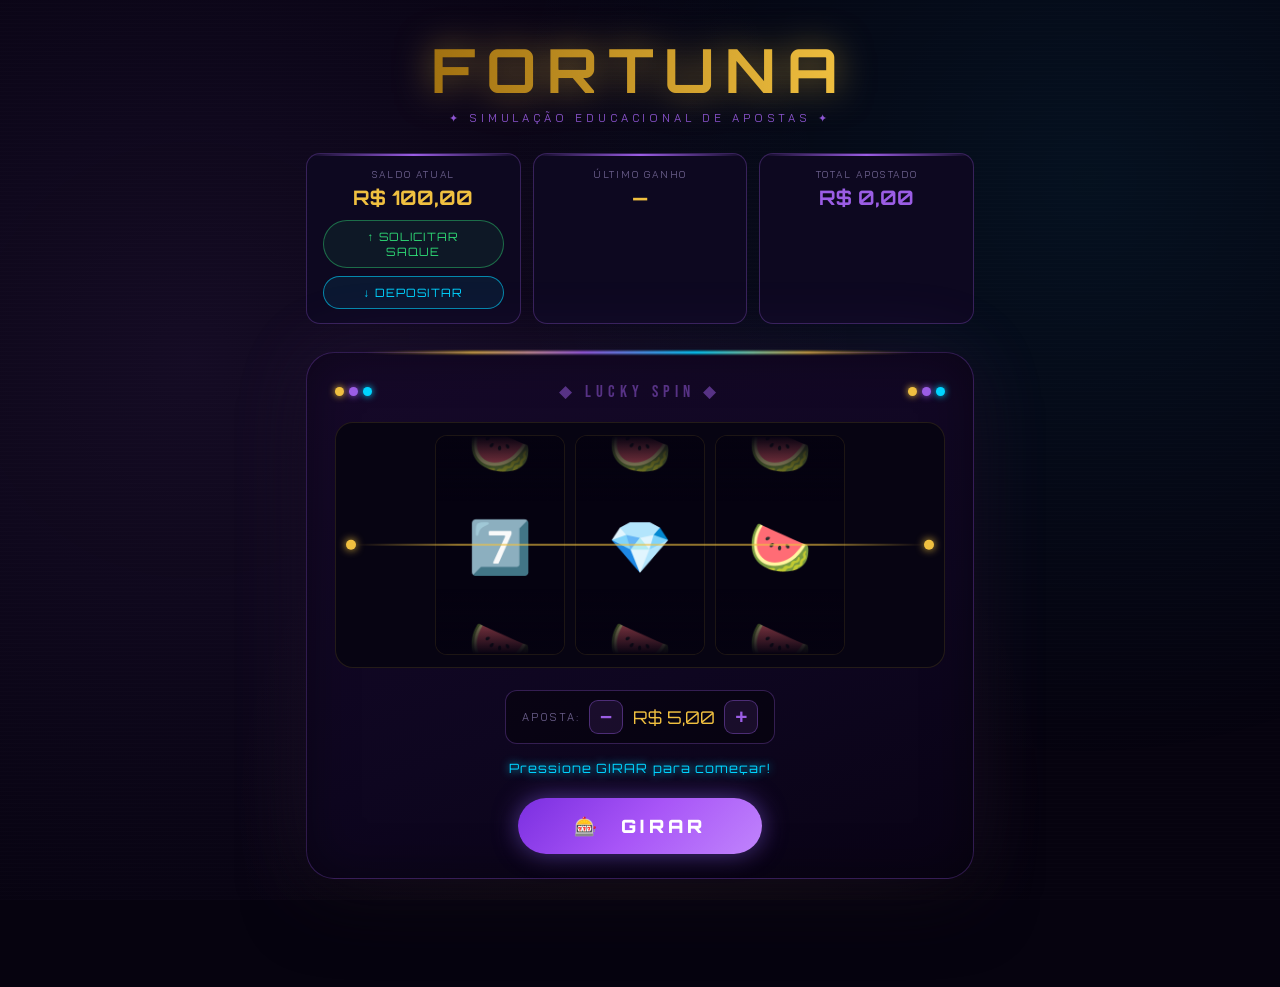
<file: index.html>
<!DOCTYPE html>
<html lang="pt-BR">
<head>
  <meta charset="UTF-8" />
  <meta name="viewport" content="width=device-width, initial-scale=1.0" />
  <title>FORTUNA — Simulação Educacional de Apostas</title>
  <link rel="icon" type="image/png" href="img/favicon.png" />
  <link href="https://fonts.googleapis.com/css2?family=Bai+Jamjuree:wght@400;600;700&family=Bebas+Neue&family=Orbitron:wght@400;700;900&display=swap" rel="stylesheet" />
  <link rel="stylesheet" href="styles.css">
</head>
<body>

<div id="confetti"></div>

<!-- Áudio -->
<audio id="spinSound" preload="auto">
  <source src="https://assets.mixkit.co/active_storage/sfx/2809/2809-preview.mp3" type="audio/mpeg">
</audio>
<audio id="reelSpinSound" preload="auto" loop>
  <source src="https://assets.mixkit.co/active_storage/sfx/273/273-preview.mp3" type="audio/mpeg">
</audio>
<audio id="winSound" preload="auto">
  <source src="https://assets.mixkit.co/active_storage/sfx/1435/1435-preview.mp3" type="audio/mpeg">
</audio>
<audio id="matchSound" preload="auto">
  <source src="https://assets.mixkit.co/active_storage/sfx/2013/2013-preview.mp3" type="audio/mpeg">
</audio>
<audio id="loseSound" preload="auto">
  <source src="https://assets.mixkit.co/active_storage/sfx/256/256-preview.mp3" type="audio/mpeg">
</audio>

<div class="overlay" id="winOverlay" role="dialog" aria-modal="true">
  <div class="modal modal-win">
    <div id="winIcon" style="font-size:2.6rem;margin-bottom:0.5rem;">🎰</div>
    <h2 id="winTitle">VOCÊ GANHOU!</h2>
    <div class="amount" id="winAmount">+R$ 0,00</div>
    <p class="sub" id="winSub"></p>
    <button class="modal-close-btn btn-gold" id="closeWinBtn">CONTINUAR</button>
  </div>
</div>

<div class="overlay" id="retainOverlay" role="dialog" aria-modal="true">
  <div class="modal modal-retain">
    <div style="font-size:2.2rem;margin-bottom:0.6rem;">🔒</div>
    <h2 id="retainTitle">SAQUE BLOQUEADO</h2>
    <p id="retainMsg">O valor mínimo para saque é de R$ 500,00. Continue jogando!</p>
    <p class="small">⚠️ Esta é uma simulação de técnica real de retenção usada por plataformas de apostas.</p>
    <button class="modal-close-btn btn-amber" id="closeRetainBtn">ENTENDI</button>
  </div>
</div>

<div class="overlay" id="gameOverOverlay" role="dialog" aria-modal="true">
  <div class="modal modal-gameover">

    <div class="go-icon">⚠️</div>
    <h2 class="go-title">AVISO IMPORTANTE</h2>

    <div class="go-box">
      <p>Esta aplicação é uma <strong class="go-highlight-red">simulação educacional</strong>. Jogos de azar e plataformas de apostas não regulamentadas são <strong class="go-highlight-gold">matematicamente e algoritmicamente programados para fazer você perder</strong>.</p>
      <p>Mecânicas como <strong class="go-highlight-red">falsos ganhos</strong> (ganhar menos do que você apostou), <strong class="go-highlight-red">quase-acertos</strong> (near-miss) e <strong class="go-highlight-red">restrições abusivas de saque</strong> são técnicas de <strong class="go-highlight-gold">design persuasivo</strong> criadas para prender sua atenção, criar vício e esvaziar sua banca progressivamente.</p>
      <p class="go-house">A casa sempre ganha.</p>
    </div>

    <div class="pill-row">
      <span class="pill red">Near-Miss Programado</span>
      <span class="pill amber">Ganhos Iniciais Falsos</span>
      <span class="pill purple">Saque Bloqueado</span>
      <span class="pill red">Perda Total no Gatilho</span>
    </div>

    <p class="go-help">Se você ou alguém que conhece tem problemas com apostas, procure ajuda.<br>
      <strong class="go-hotline">CVV: 188 · SENAD: 0800 061 9960</strong>
    </p>

    <button class="go-restart-btn" id="closeGameOverBtn">↩ REINICIAR SIMULAÇÃO</button>

  </div>
</div>

<div class="overlay" id="depositOverlay" role="dialog" aria-modal="true">
  <div class="modal modal-deposit">
    <div style="font-size:2rem;margin-bottom:0.5rem;text-align:center;">💰</div>
    <h2 style="text-align:center;margin-bottom:1.2rem;">DEPOSITAR SALDO</h2>
    <div class="deposit-amounts">
      <button class="dep-quick-btn" data-val="50">R$ 50</button>
      <button class="dep-quick-btn" data-val="100">R$ 100</button>
      <button class="dep-quick-btn" data-val="200">R$ 200</button>
      <button class="dep-quick-btn" data-val="500">R$ 500</button>
    </div>
    <div class="dep-custom-row">
      <span class="dep-prefix">R$</span>
      <input id="depositInput" type="number" min="1" step="1" placeholder="Outro valor..." />
    </div>
    <button class="modal-close-btn btn-gold" id="confirmDepositBtn" style="margin-top:1.2rem;width:100%;">CONFIRMAR DEPÓSITO</button>
    <button class="dep-cancel-btn" id="cancelDepositBtn">Cancelar</button>
  </div>
</div>

<main class="app">

  <div class="logo">
    <h1>FORTUNA</h1>
    <div class="tag">✦ Simulação Educacional de Apostas ✦</div>
  </div>

  <div class="stats-row" id="statsRow">
    <div class="stat-card">
      <div class="stat-label">Saldo Atual</div>
      <div class="stat-val" id="balanceVal">R$ 100,00</div>
      <button class="withdraw-btn" id="withdrawBtn" style="margin-top:0.6rem;">
        ↑ SOLICITAR SAQUE
      </button>
      <div class="deposit-row" style="margin-top:0.5rem;">
        <button class="deposit-btn" id="depositBtn">↓ DEPOSITAR</button>
      </div>
    </div>
    <div class="stat-card">
      <div class="stat-label">Último Ganho</div>
      <div class="stat-val" id="lastWinVal">—</div>
    </div>
    <div class="stat-card">
      <div class="stat-label">Total Apostado</div>
      <div class="stat-val" id="totalBetVal" style="color:var(--purple);">R$ 0,00</div>
    </div>
  </div>

  <div class="cabinet">

    <div class="deco-lights">
      <div class="lights-cluster">
        <div class="lbulb"></div><div class="lbulb"></div><div class="lbulb"></div>
      </div>
      <span class="cabinet-name">◆ LUCKY SPIN ◆</span>
      <div class="lights-cluster">
        <div class="lbulb"></div><div class="lbulb"></div><div class="lbulb"></div>
      </div>
    </div>

    <div class="reels-area">
      <div class="payline"></div>
      <div class="reel-wrap" id="reel0"><div class="reel-strip" id="strip0"></div></div>
      <div class="reel-wrap" id="reel1"><div class="reel-strip" id="strip1"></div></div>
      <div class="reel-wrap" id="reel2"><div class="reel-strip" id="strip2"></div></div>
    </div>

    <div class="controls">

      <div class="bet-row">
        <span class="bet-lbl">Aposta:</span>
        <button class="bet-adj" id="betDown">−</button>
        <span class="bet-amount" id="betDisplay">R$ 5,00</span>
        <button class="bet-adj" id="betUp">+</button>
      </div>

      <div class="status info" id="statusMsg">Pressione GIRAR para começar!</div>

      <button class="spin-btn" id="spinBtn"><span>🎰 &nbsp;GIRAR</span></button>

      <button class="restart-btn" id="restartBtn" style="display:none;">↩ REINICIAR SIMULAÇÃO</button>
    </div>
  </div>

  <div class="history-row" id="historyRow"></div>

</main>

<script src="script.js"></script>
</body>
</html>
</file>
<file: styles.css>
/* ══════════════════════════════════════════════════
   TOKENS DE DESIGN
══════════════════════════════════════════════════ */
:root {
  --gold:          #F0C040;
  --gold-light:    #FFE08A;
  --gold-dark:     #A07010;
  --purple:        #9B5DE5;
  --purple-dim:    #6B3DA5;
  --cyan:          #00D4FF;
  --red:           #FF4757;
  --green:         #2ED573;
  --bg:            #06030F;
  --bg-card:       #0D0820;
  --bg-reel:       #070412;
  --border:        rgba(155, 93, 229, 0.30);
  --sym-h:         100px;   /* altura de cada símbolo */
}

/* ══════════════════════════════════════════════════
   BASE
══════════════════════════════════════════════════ */
*, *::before, *::after { box-sizing: border-box; margin: 0; padding: 0; }

html { scroll-behavior: smooth; }

body {
  font-family: 'Bai Jamjuree', sans-serif;
  background: var(--bg);
  color: #D8CCF0;
  min-height: 100vh;
  overflow-x: hidden;
}

/* Malha hexagonal de fundo */
body::before {
  content: '';
  position: fixed; inset: 0; z-index: 0;
  background-image:
    radial-gradient(circle at 15% 40%, rgba(155,93,229,0.10) 0%, transparent 55%),
    radial-gradient(circle at 85% 20%, rgba(0,212,255,0.07) 0%, transparent 45%),
    radial-gradient(circle at 50% 90%, rgba(240,192,64,0.06) 0%, transparent 40%);
  pointer-events: none;
}

/* Linha de scan animada */
body::after {
  content: '';
  position: fixed; inset: 0; z-index: 0;
  background: repeating-linear-gradient(
    0deg,
    rgba(255,255,255,0.012) 0px,
    rgba(255,255,255,0.012) 1px,
    transparent 1px,
    transparent 4px
  );
  pointer-events: none;
  animation: scanlines 8s linear infinite;
}
@keyframes scanlines {
  from { background-position: 0 0; }
  to   { background-position: 0 100px; }
}

h1, h2, h3, .font-display { font-family: 'Orbitron', sans-serif; }
.font-bebas { font-family: 'Bebas Neue', sans-serif; }

/* ══════════════════════════════════════════════════
   WRAPPER CENTRAL
══════════════════════════════════════════════════ */
.app {
  position: relative; z-index: 1;
  display: flex; flex-direction: column; align-items: center;
  padding: 2rem 1rem 5rem;
  gap: 1.75rem;
  max-width: 700px;
  margin: 0 auto;
}

/* ══════════════════════════════════════════════════
   CABEÇALHO
══════════════════════════════════════════════════ */
.logo {
  text-align: center;
  animation: fadeSlideDown 0.6s ease both;
}
.logo h1 {
  font-size: clamp(2.2rem, 8vw, 3.8rem);
  letter-spacing: 0.18em;
  background: linear-gradient(100deg, var(--gold-dark) 0%, var(--gold) 40%, var(--gold-light) 60%, var(--gold) 80%, var(--gold-dark) 100%);
  background-size: 250% 100%;
  -webkit-background-clip: text; -webkit-text-fill-color: transparent;
  animation: goldenShimmer 3s ease-in-out infinite;
  filter: drop-shadow(0 0 18px rgba(240,192,64,0.55));
}
@keyframes goldenShimmer {
  0%, 100% { background-position: 0% 50%; }
  50%       { background-position: 100% 50%; }
}
.logo .tag {
  font-size: 0.7rem; letter-spacing: 0.35em;
  text-transform: uppercase; color: var(--purple);
  margin-top: 0.2rem; opacity: 0.9;
}

/* ══════════════════════════════════════════════════
   PAINEL DE ESTATÍSTICAS
══════════════════════════════════════════════════ */
.stats-row {
  display: grid;
  grid-template-columns: 1fr 1fr 1fr;
  gap: 0.75rem;
  width: 100%;
  animation: fadeSlideDown 0.6s 0.1s ease both;
}

.stat-card {
  background: var(--bg-card);
  border: 1px solid var(--border);
  border-radius: 14px;
  padding: 0.85rem 1rem;
  text-align: center;
  position: relative;
  overflow: hidden;
}
.stat-card::after {
  content: '';
  position: absolute; top: 0; left: 0; right: 0;
  height: 2px;
  background: linear-gradient(90deg, transparent, var(--purple), transparent);
}
.stat-label {
  font-size: 0.62rem; letter-spacing: 0.18em;
  text-transform: uppercase; color: #6a5e8a;
  margin-bottom: 0.35rem;
}
.stat-val {
  font-family: 'Orbitron', sans-serif;
  font-size: clamp(0.95rem, 2.5vw, 1.25rem);
  font-weight: 700;
  color: var(--gold);
}
.stat-val.green { color: var(--green); text-shadow: 0 0 14px rgba(46,213,115,0.6); }
.stat-val.red   { color: var(--red);   text-shadow: 0 0 14px rgba(255,71,87,0.6); }

/* Animação de flash de ganho */
.stat-val.win-flash {
  animation: statWinFlash 0.5s ease 4;
}
@keyframes statWinFlash {
  0%, 100% { color: var(--gold); }
  50% { color: var(--green); text-shadow: 0 0 20px var(--green); }
}

/* ══════════════════════════════════════════════════
   BOTÃO DE SAQUE
══════════════════════════════════════════════════ */
.withdraw-btn {
  display: flex; align-items: center; gap: 0.5rem;
  padding: 0.5rem 1.2rem; border-radius: 30px;
  border: 1px solid rgba(46, 213, 115, 0.45);
  background: rgba(46, 213, 115, 0.08);
  color: var(--green);
  font-family: 'Orbitron', sans-serif;
  font-size: 0.72rem; letter-spacing: 0.1em;
  cursor: pointer;
  transition: all 0.2s;
  width: 100%;
  justify-content: center;
}
.withdraw-btn:hover {
  background: rgba(46, 213, 115, 0.18);
  box-shadow: 0 0 18px rgba(46,213,115,0.3);
}
.withdraw-btn:active { transform: scale(0.97); }

.deposit-btn {
  display: flex; align-items: center; justify-content: center;
  width: 100%; padding: 0.5rem 1.2rem; border-radius: 30px;
  border: 1.5px solid rgba(0, 212, 255, 0.6);
  background: rgba(0, 212, 255, 0.08);
  color: var(--cyan) !important;
  font-family: 'Orbitron', sans-serif !important;
  font-size: 0.72rem; letter-spacing: 0.1em;
  cursor: pointer;
  transition: all 0.2s;
  -webkit-appearance: none;
  appearance: none;
}
.deposit-btn:hover {
  background: rgba(0, 212, 255, 0.18);
  box-shadow: 0 0 18px rgba(0,212,255,0.35);
}
.deposit-btn:active { transform: scale(0.97); }

/* Modal depósito */
.modal-deposit {
  background: linear-gradient(160deg, #0D0820 0%, #130A28 100%);
  border: 1.5px solid rgba(0,212,255,0.4);
  box-shadow: 0 0 50px rgba(0,212,255,0.18);
  max-width: 420px !important;
  width: 95% !important;
}
.modal-deposit h2 {
  font-family: 'Orbitron', sans-serif;
  color: var(--cyan);
  font-size: 1.1rem;
  letter-spacing: 0.12em;
}
.deposit-amounts {
  display: grid; grid-template-columns: 1fr 1fr;
  gap: 0.6rem; margin-bottom: 1rem;
}
.dep-quick-btn {
  padding: 0.65rem 0.5rem;
  border-radius: 10px;
  border: 1px solid rgba(0,212,255,0.3);
  background: rgba(0,212,255,0.07);
  color: var(--cyan);
  font-family: 'Orbitron', sans-serif;
  font-size: 0.8rem; font-weight: 700;
  cursor: pointer;
  transition: all 0.18s;
}
.dep-quick-btn:hover, .dep-quick-btn.selected {
  background: rgba(0,212,255,0.22);
  box-shadow: 0 0 14px rgba(0,212,255,0.35);
  border-color: var(--cyan);
}
.dep-custom-row {
  display: flex; align-items: center; gap: 0.5rem;
  border: 1px solid rgba(0,212,255,0.3);
  border-radius: 10px;
  padding: 0.5rem 0.8rem;
  background: rgba(0,212,255,0.04);
}
.dep-prefix {
  color: var(--cyan);
  font-family: 'Orbitron', sans-serif;
  font-size: 0.85rem;
  opacity: 0.8;
}
#depositInput {
  flex: 1; background: transparent; border: none; outline: none;
  color: #fff; font-family: 'Orbitron', sans-serif;
  font-size: 0.9rem;
}
#depositInput::placeholder { color: rgba(255,255,255,0.3); font-size: 0.8rem; }
#depositInput::-webkit-inner-spin-button,
#depositInput::-webkit-outer-spin-button { -webkit-appearance: none; }
.dep-cancel-btn {
  display: block; width: 100%; margin-top: 0.6rem;
  background: transparent; border: none;
  color: rgba(255,255,255,0.35); font-size: 0.8rem;
  cursor: pointer; text-align: center;
  transition: color 0.2s;
}
.dep-cancel-btn:hover { color: rgba(255,255,255,0.6); }

/* ══════════════════════════════════════════════════
   GABINETE DA MÁQUINA
══════════════════════════════════════════════════ */
.cabinet {
  width: 100%;
  background: linear-gradient(160deg, #160929 0%, #0E0620 60%, #090315 100%);
  border: 1.5px solid rgba(155,93,229,0.25);
  border-radius: 28px;
  padding: 1.75rem 1.75rem 1.5rem;
  position: relative;
  box-shadow:
    0 0 80px rgba(155,93,229,0.12),
    0 30px 60px rgba(0,0,0,0.6),
    inset 0 0 50px rgba(0,0,0,0.4);
  animation: fadeSlideDown 0.6s 0.2s ease both;
}

/* Borda superior luminosa */
.cabinet::before {
  content: '';
  position: absolute; top: -1.5px; left: 8%; right: 8%;
  height: 3px;
  background: linear-gradient(90deg, transparent, var(--gold), var(--purple), var(--cyan), var(--gold), transparent);
  border-radius: 50%; filter: blur(1px);
}

/* ══════════════════════════════════════════════════
   LUZES DECORATIVAS
══════════════════════════════════════════════════ */
.deco-lights {
  display: flex; justify-content: space-between;
  align-items: center; margin-bottom: 1.25rem;
}
.lights-cluster { display: flex; gap: 5px; }
.lbulb {
  width: 9px; height: 9px; border-radius: 50%;
  background: var(--gold);
  box-shadow: 0 0 7px var(--gold);
  animation: bulbBlink 1.8s ease-in-out infinite;
}
.lbulb:nth-child(2) { background:var(--purple); box-shadow:0 0 7px var(--purple); animation-delay:.3s; }
.lbulb:nth-child(3) { background:var(--cyan);   box-shadow:0 0 7px var(--cyan);   animation-delay:.6s; }
.lbulb:nth-child(4) { animation-delay:.9s; }
.lbulb:nth-child(5) { background:var(--purple); box-shadow:0 0 7px var(--purple); animation-delay:1.2s;}
@keyframes bulbBlink {
  0%,100%{opacity:1} 50%{opacity:.15}
}
.cabinet-name {
  font-family: 'Bebas Neue', sans-serif;
  font-size: 1.05rem; letter-spacing: 0.3em;
  color: rgba(155,93,229,0.5);
}

/* ══════════════════════════════════════════════════
   ÁREA DE ROLETAS
══════════════════════════════════════════════════ */
.reels-area {
  background: var(--bg-reel);
  border: 1.5px solid rgba(240,192,64,0.12);
  border-radius: 18px;
  padding: 12px;
  display: flex; gap: 10px;
  justify-content: center;
  position: relative;
}

/* Linha de pagamento */
.payline {
  position: absolute; left: 0; right: 0;
  top: 50%; transform: translateY(-50%);
  height: 2.5px;
  background: linear-gradient(90deg, transparent 3%, rgba(240,192,64,0.6) 20%,
                                     rgba(240,192,64,0.6) 80%, transparent 97%);
  pointer-events: none; z-index: 8;
}

/* Brilho lateral da linha de pagamento */
.payline::before, .payline::after {
  content:'';
  position:absolute; top:50%; transform:translateY(-50%);
  width:10px; height:10px; border-radius:50%;
  background: var(--gold); box-shadow: 0 0 8px var(--gold);
}
.payline::before { left: 10px; }
.payline::after  { right: 10px; }

/* ══════════════════════════════════════════════════
   ROLETA INDIVIDUAL
══════════════════════════════════════════════════ */
.reel-wrap {
  width: 130px; height: 220px;
  position: relative; overflow: hidden;
  border-radius: 12px;
  border: 1px solid rgba(240,192,64,0.10);
  background: #050210;
  transition: box-shadow 0.4s, border-color 0.4s;
}

/* Gradientes de máscara topo/baixo */
.reel-wrap::before, .reel-wrap::after {
  content: ''; position: absolute;
  left: 0; right: 0; z-index: 5; pointer-events: none;
}
.reel-wrap::before {
  top: 0; height: 65px;
  background: linear-gradient(to bottom, #050210 0%, transparent 100%);
}
.reel-wrap::after {
  bottom: 0; height: 65px;
  background: linear-gradient(to top, #050210 0%, transparent 100%);
}

/* Tira de símbolos */
.reel-strip {
  position: absolute; width: 100%;
  display: flex; flex-direction: column;
  align-items: center;
  will-change: transform;
}

.sym {
  width: 130px; height: var(--sym-h);
  display: flex; align-items: center; justify-content: center;
  font-size: 3.2rem; flex-shrink: 0; user-select: none;
  position: relative;
}

/* Estado: girando */
.reel-strip.is-spinning {
  animation: reelBlur 0.09s linear infinite;
}
@keyframes reelBlur {
  0%  { filter: blur(0); }
  50% { filter: blur(4px); }
  100%{ filter: blur(0); }
}

/* Estados visuais das roletas */
.reel-wrap.glow-win  {
  box-shadow: 0 0 28px rgba(46,213,115,0.55), inset 0 0 18px rgba(46,213,115,0.10);
  border-color: rgba(46,213,115,0.45);
}
.reel-wrap.glow-near {
  box-shadow: 0 0 22px rgba(240,192,64,0.55), inset 0 0 14px rgba(240,192,64,0.10);
  border-color: rgba(240,192,64,0.45);
}
.reel-wrap.glow-loss {
  box-shadow: 0 0 22px rgba(255,71,87,0.45), inset 0 0 14px rgba(255,71,87,0.08);
  border-color: rgba(255,71,87,0.35);
}

/* Near-miss shake */
.reel-wrap.shake {
  animation: nmShake 0.45s cubic-bezier(.36,.07,.19,.97) both;
}
@keyframes nmShake {
  10%,90%  { transform: translateX(-3px); }
  20%,80%  { transform: translateX(4px); }
  30%,50%,70%{ transform: translateX(-4px); }
  40%,60%  { transform: translateX(4px); }
}

/* Near-miss flash */
.reel-wrap.nm-flash {
  animation: nmFlash 0.28s ease 4;
}
@keyframes nmFlash {
  0%,100%{ box-shadow: none; }
  50%    { box-shadow: 0 0 28px rgba(240,192,64,0.9), inset 0 0 14px rgba(240,192,64,0.2); }
}

/* ══════════════════════════════════════════════════
   PAINEL DE CONTROLE
══════════════════════════════════════════════════ */
.controls {
  margin-top: 1.4rem;
  display: flex; flex-direction: column;
  align-items: center; gap: 1rem;
}

/* Seletor de aposta */
.bet-row {
  display: flex; align-items: center; gap: 0.6rem;
  background: rgba(0,0,0,0.4);
  border: 1px solid var(--border);
  border-radius: 12px; padding: 0.55rem 1rem;
}
.bet-lbl {
  font-size: 0.68rem; letter-spacing: 0.18em;
  text-transform: uppercase; color: #6a5e8a;
}
.bet-adj {
  width: 34px; height: 34px; border-radius: 9px;
  border: 1px solid rgba(155,93,229,0.4);
  background: rgba(155,93,229,0.12);
  color: var(--purple); font-size: 1.3rem; font-weight: 700;
  cursor: pointer; transition: all 0.15s;
  display: flex; align-items: center; justify-content: center;
}
.bet-adj:hover { background: rgba(155,93,229,0.3); transform: scale(1.1); }
.bet-adj:disabled { opacity: 0.35; cursor: not-allowed; transform: none; }
.bet-amount {
  font-family: 'Orbitron', sans-serif;
  font-size: 1.1rem; color: var(--gold);
  min-width: 80px; text-align: center;
}

/* Mensagem de status */
.status {
  font-family: 'Orbitron', sans-serif;
  font-size: 0.8rem; letter-spacing: 0.08em;
  text-align: center; min-height: 1.4rem;
  transition: all 0.3s;
}
.status.win  { color: var(--green); text-shadow: 0 0 12px var(--green); }
.status.loss { color: var(--red);   text-shadow: 0 0 12px var(--red); }
.status.near { color: var(--gold);  text-shadow: 0 0 12px var(--gold); }
.status.info { color: var(--cyan);  text-shadow: 0 0 8px var(--cyan); }

/* ── BOTÃO GIRAR ────────────────────────────────── */
.spin-btn {
  font-family: 'Orbitron', sans-serif;
  font-size: 1.15rem; font-weight: 900;
  letter-spacing: 0.22em;
  padding: 1rem 3.5rem;
  border-radius: 50px; border: none;
  cursor: pointer; position: relative; overflow: hidden;
  background: linear-gradient(135deg, #7B2FE0, #A855F7, #C084FC);
  color: #fff;
  box-shadow: 0 0 24px rgba(139,92,246,0.55), 0 6px 18px rgba(0,0,0,0.45);
  transition: all 0.2s;
}
/* Hover dourado */
.spin-btn::before {
  content: '';
  position: absolute; inset: 0;
  background: linear-gradient(135deg, #D4A017, #F0C040, #F59E0B);
  opacity: 0; transition: opacity 0.25s;
}
.spin-btn:hover:not(:disabled)::before { opacity: 1; }
.spin-btn:hover:not(:disabled) {
  transform: scale(1.05);
  box-shadow: 0 0 40px rgba(240,192,64,0.65), 0 8px 24px rgba(0,0,0,0.5);
}
.spin-btn:active:not(:disabled) { transform: scale(0.97); }
.spin-btn span { position: relative; z-index: 1; }
.spin-btn:disabled {
  opacity: 0.4; cursor: not-allowed; transform: none; box-shadow: none;
}

/* Botão reiniciar */
.restart-btn {
  font-family: 'Orbitron', sans-serif;
  font-size: 0.85rem; font-weight: 700;
  letter-spacing: 0.14em;
  padding: 0.7rem 2rem; border-radius: 50px;
  border: 2px solid var(--cyan);
  background: transparent; color: var(--cyan);
  cursor: pointer; transition: all 0.2s;
  box-shadow: 0 0 10px rgba(0,212,255,0.2);
}
.restart-btn:hover {
  background: rgba(0,212,255,0.1);
  box-shadow: 0 0 24px rgba(0,212,255,0.45);
}

/* Contador de jogadas */
.play-count {
  font-size: 0.68rem; letter-spacing: 0.18em;
  text-transform: uppercase; color: #4a3e6e;
}

/* ══════════════════════════════════════════════════
   HISTÓRICO VISUAL
══════════════════════════════════════════════════ */
.history-row {
  display: flex; gap: 7px; flex-wrap: wrap; justify-content: center;
}
.h-dot {
  width: 30px; height: 30px; border-radius: 50%;
  font-family: 'Orbitron', sans-serif;
  font-size: 0.6rem; font-weight: 700;
  display: flex; align-items: center; justify-content: center;
}
.h-dot.w { border:1px solid var(--green); color:var(--green); background: rgba(46,213,115,0.12); }
.h-dot.n { border:1px solid var(--gold);  color:var(--gold);  background: rgba(240,192,64,0.12); }
.h-dot.l { border:1px solid var(--red);   color:var(--red);   background: rgba(255,71,87,0.12); }

/* ══════════════════════════════════════════════════
   CONFETES
══════════════════════════════════════════════════ */
#confetti { position:fixed; inset:0; pointer-events:none; z-index:999; overflow:hidden; }
.cp {
  position:absolute; top:-20px;
  border-radius:2px;
  animation: cpFall linear forwards;
}
@keyframes cpFall {
  0%   { transform: translateY(0) rotate(0deg) scaleX(1);   opacity:1; }
  70%  { opacity:1; }
  100% { transform: translateY(115vh) rotate(820deg) scaleX(-1); opacity:0; }
}

/* ══════════════════════════════════════════════════
   MODAL GENÉRICO
══════════════════════════════════════════════════ */
.overlay {
  position: fixed; inset: 0; z-index: 200;
  background: rgba(0,0,0,0.85);
  display: none;
  align-items: center;
  justify-content: center;
  overflow-y: auto;
  padding: 1.5rem;
}
.overlay.open {
  display: flex;
  animation: overlayFadeIn 0.25s ease forwards;
}
@keyframes overlayFadeIn {
  from { opacity: 0; }
  to   { opacity: 1; }
}

.modal {
  width: 90%; max-width: 420px;
  border-radius: 22px;
  padding: 2.2rem 2rem;
  text-align: center; position: relative;
  flex-shrink: 0;
  animation: modalPop 0.35s cubic-bezier(0.175,0.885,0.32,1.275) forwards;
}
@keyframes modalPop {
  from { transform: scale(0.82) translateY(30px); opacity: 0; }
  to   { transform: scale(1) translateY(0);       opacity: 1; }
}

/* Modal de ganho */
.modal-win {
  background: linear-gradient(145deg,#1C0A34,#120620);
  border: 2px solid var(--gold);
  box-shadow: 0 0 60px rgba(240,192,64,0.35);
}
.modal-win h2 { color:var(--gold); font-size:1.7rem; margin-bottom:0.4rem; }
.modal-win .amount { font-size:2.6rem; font-weight:900; color:var(--green); text-shadow:0 0 24px rgba(46,213,115,0.8); margin:0.5rem 0 0.8rem; }
.modal-win .sub { color:#9D7FCC; font-size:0.9rem; margin-bottom:1.2rem; }

/* Modal de retenção de saque */
.modal-retain {
  background: linear-gradient(145deg,#1A0A0A,#120505);
  border: 2px solid rgba(255,165,0,0.6);
  box-shadow: 0 0 50px rgba(255,140,0,0.25);
}
.modal-retain h2 { color: #FF9500; font-size:1.4rem; margin-bottom:0.6rem; }
.modal-retain p { color:#C4A0A0; font-size:0.92rem; line-height:1.65; margin-bottom:1.2rem; }
.modal-retain .small { font-size:0.72rem; color:#7A5555; margin-bottom:1rem; }

/* Modal de derrota / conscientização */
.modal-bust {
  background: linear-gradient(145deg,#0E0414,#070010);
  border: 2px solid rgba(155,93,229,0.5);
  box-shadow: 0 0 80px rgba(155,93,229,0.25);
  max-width: 520px;
}

/* Modal de game over - aviso importante */
.modal-gameover {
  background: linear-gradient(150deg, #0E0414 0%, #07000E 100%);
  border: 1.5px solid rgba(155,93,229,0.55);
  box-shadow: 0 0 60px rgba(155,93,229,0.25), 0 0 120px rgba(155,93,229,0.1);
  max-width: 500px !important;
  width: 95% !important;
  text-align: left;
  padding: 2rem 1.75rem !important;
}
}

.go-icon {
  font-size: 2.8rem;
  text-align: center;
  margin-bottom: 0.6rem;
}

.go-title {
  font-family: 'Orbitron', sans-serif;
  text-align: center;
  color: var(--purple);
  font-size: 1.25rem;
  letter-spacing: 0.12em;
  margin-bottom: 1.2rem;
}

.go-box {
  background: rgba(0,0,0,0.4);
  border: 1px solid rgba(155,93,229,0.25);
  border-radius: 12px;
  padding: 1.1rem 1.25rem;
  font-size: 0.88rem;
  line-height: 1.75;
  color: #C4B8E0;
  margin-bottom: 1.1rem;
}
.go-box p { margin-bottom: 0.9rem; }
.go-box p:last-child { margin-bottom: 0; }

.go-highlight-red  { color: var(--red); font-weight: 700; font-style: normal; }
.go-highlight-gold { color: var(--gold); font-weight: 700; font-style: normal; }

.go-house {
  color: var(--red) !important;
  font-weight: 700;
  font-size: 1rem;
}

.go-help {
  text-align: center;
  font-size: 0.82rem;
  color: #6a5e8a;
  margin-bottom: 1.4rem;
  line-height: 1.6;
}
.go-hotline {
  color: var(--cyan);
  font-weight: 700;
}

.go-restart-btn {
  display: block;
  width: 100%;
  padding: 0.85rem 1.5rem;
  border-radius: 30px;
  border: 2px solid var(--cyan);
  background: transparent;
  color: var(--cyan);
  font-family: 'Orbitron', sans-serif;
  font-size: 0.85rem;
  font-weight: 700;
  letter-spacing: 0.1em;
  cursor: pointer;
  transition: all 0.2s;
}
.go-restart-btn:hover {
  background: rgba(0,212,255,0.1);
  box-shadow: 0 0 20px rgba(0,212,255,0.3);
}
.go-restart-btn:active { transform: scale(0.97); }

/* Botão padrão de modal */
.modal-close-btn {
  padding: 0.6rem 2rem; border-radius:30px; border:none;
  font-family:'Orbitron',sans-serif; font-weight:700;
  cursor:pointer; font-size:0.85rem; transition:transform 0.15s;
}
.modal-close-btn:hover { transform:scale(1.05); }
.btn-gold  { background:linear-gradient(135deg,var(--gold),#D97706); color:#1A0D00; }
.btn-amber { background:linear-gradient(135deg,#FF9500,#D4700A); color:#fff; }

/* ══════════════════════════════════════════════════
   TELA DE CONSCIENTIZAÇÃO (inline, visível pós-jogo)
══════════════════════════════════════════════════ */
.awareness-panel {
  display:none;
  width:100%;
  background: linear-gradient(150deg, #0E0414 0%, #07000E 100%);
  border: 1.5px solid rgba(155,93,229,0.4);
  border-radius:20px;
  padding:2rem 1.75rem;
  animation: fadeSlideUp 0.6s ease both;
}
.awareness-panel.visible { display:block; }
@keyframes fadeSlideUp {
  from { opacity:0; transform:translateY(24px); }
  to   { opacity:1; transform:translateY(0); }
}

.awareness-panel .aw-icon { font-size:2.8rem; margin-bottom:0.6rem; }
.awareness-panel h2 {
  font-size:1.25rem; letter-spacing:0.1em;
  color:var(--purple); margin-bottom:1rem;
}
.awareness-panel .aw-box {
  background: rgba(0,0,0,0.4);
  border: 1px solid rgba(155,93,229,0.25);
  border-radius:12px;
  padding: 1.1rem 1.25rem;
  text-align:left;
  font-size:0.88rem; line-height:1.7;
  color:#C4B8E0; margin-bottom:1rem;
}
.awareness-panel .aw-box strong { color:var(--red); }
.awareness-panel .aw-box em { color:var(--gold); font-style:normal; font-weight:600; }

.pill-row { display:flex; flex-wrap:wrap; gap:0.5rem; margin-bottom:1.2rem; justify-content:center; }
.pill {
  padding:0.3rem 0.9rem; border-radius:30px;
  font-size:0.72rem; font-weight:700; letter-spacing:0.08em;
}
.pill.red    { background:rgba(255,71,87,0.15);  border:1px solid rgba(255,71,87,0.5);  color:var(--red); }
.pill.amber  { background:rgba(240,192,64,0.12); border:1px solid rgba(240,192,64,0.45); color:var(--gold); }
.pill.purple { background:rgba(155,93,229,0.12); border:1px solid rgba(155,93,229,0.45); color:var(--purple); }

/* ══════════════════════════════════════════════════
   ANIMAÇÕES DE ENTRADA
══════════════════════════════════════════════════ */
@keyframes fadeSlideDown {
  from { opacity:0; transform:translateY(-18px); }
  to   { opacity:1; transform:translateY(0); }
}

/* ══════════════════════════════════════════════════
   RESPONSIVIDADE
══════════════════════════════════════════════════ */
@media (max-width:440px) {
  .reel-wrap { width:90px; height:180px; }
  .sym { width:90px; height:80px; font-size:2.4rem; --sym-h:80px; }
  .stats-row { grid-template-columns:1fr 1fr; }
  .stats-row > :last-child { grid-column: span 2; }
}
</file>
